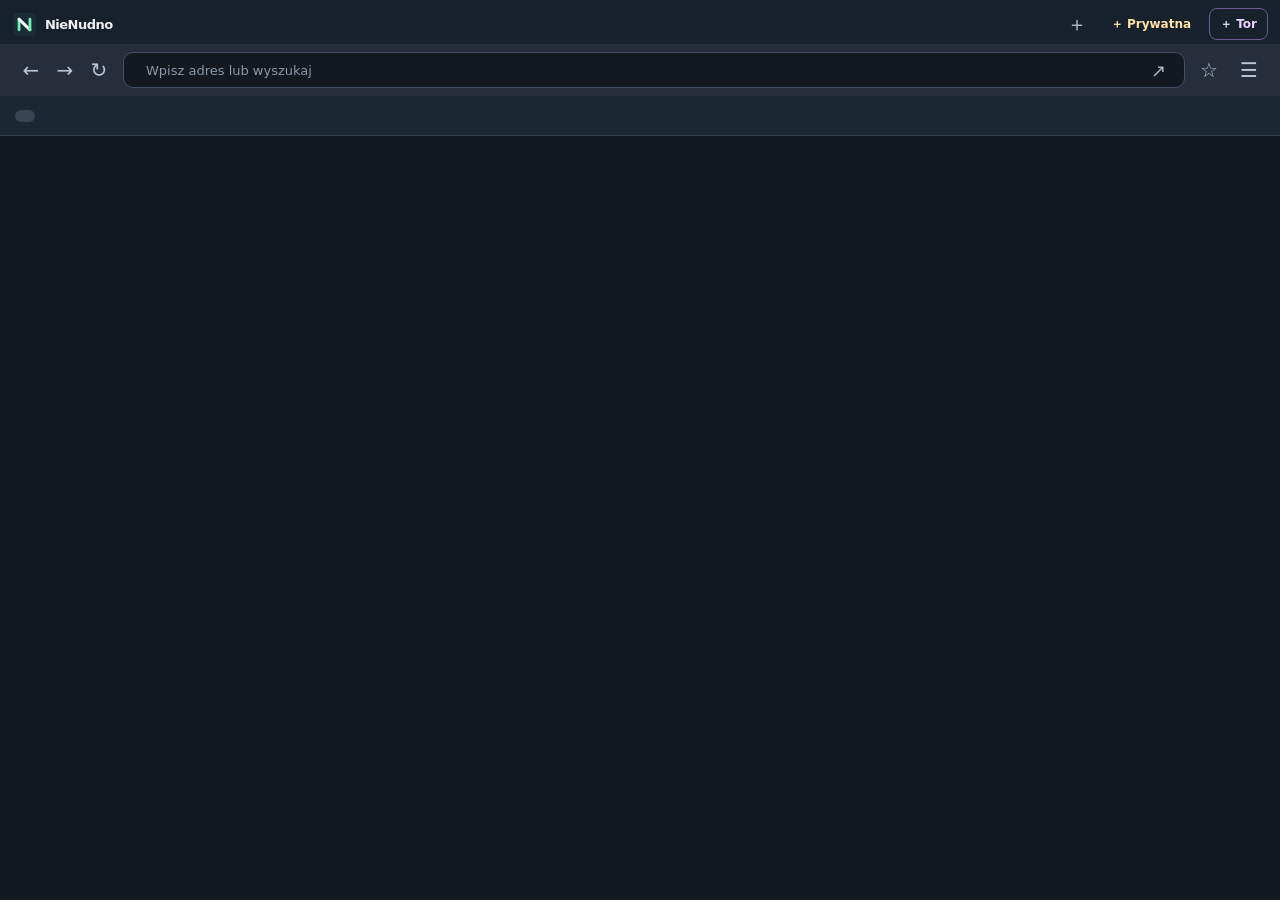
<file: ui/index.html>
<!doctype html>
<html lang="pl">
  <head>
    <meta charset="utf-8">
    <meta name="viewport" content="width=device-width, initial-scale=1">
    <title>NieNudno Browser</title>
    <link rel="stylesheet" href="style.css">
    <script src="app.js" defer></script>
  </head>
  <body>
    <div class="shell">
      <div class="tab-row">
        <div class="brand"><img src="mark.svg" alt="" width="25" height="25"><span>NieNudno</span></div>
        <div id="tabs" class="tabs" role="tablist" aria-label="Karty"></div>
        <button id="new-tab" class="icon-button" type="button" title="Nowa karta" aria-label="Nowa karta">＋</button>
        <button id="new-private" class="icon-button private-button" type="button" title="Nowa karta prywatna" aria-label="Nowa karta prywatna">＋ Prywatna</button>
        <button id="new-tor" class="icon-button tor-button" type="button" title="Nowa karta Tor" aria-label="Nowa karta Tor">＋ Tor</button>
      </div>
      <div class="nav-row">
        <div class="nav-controls">
          <button id="back" class="icon-button" type="button" title="Wstecz" aria-label="Wstecz">←</button>
          <button id="forward" class="icon-button" type="button" title="Dalej" aria-label="Dalej">→</button>
          <button id="reload" class="icon-button" type="button" title="Odśwież" aria-label="Odśwież">↻</button>
        </div>
        <form id="address-form" class="address-wrap">
          <span id="security-indicator" class="security-indicator"></span>
          <input id="address" type="text" spellcheck="false" autocomplete="off" aria-label="Adres lub wyszukiwanie" placeholder="Wpisz adres lub wyszukaj">
          <button id="go" type="submit" aria-label="Otwórz">↗</button>
        </form>
        <button id="bookmark" class="icon-button" type="button" title="Dodaj zakładkę" aria-label="Dodaj zakładkę">☆</button>
        <button id="menu" class="icon-button" type="button" title="Menu" aria-label="Menu">☰</button>
      </div>
      <div id="connection-status" class="status-row" aria-live="polite">
        <span id="connection-mode" class="connection-mode"></span>
        <span id="connection-detail" class="connection-detail"></span>
        <span id="page-status" role="status" aria-live="polite"></span>
      </div>
    </div>
    <div id="menu-panel" class="popover hidden" role="menu">
      <button data-panel="bookmarks" type="button">☆ <span data-i18n="bookmarks">Zakładki</span></button>
      <button data-panel="history" type="button">◷ <span data-i18n="history">Historia</span></button>
      <button data-panel="settings" type="button">⚙ <span data-i18n="settings">Ustawienia</span></button>
      <button id="devtools" type="button">⌘ <span data-i18n="devtools">Narzędzia programisty</span></button>
    </div>
    <div id="overlay" class="overlay hidden">
      <section class="panel" aria-labelledby="panel-title">
        <header>
          <h1 id="panel-title"></h1>
          <button id="close-panel" class="icon-button" type="button" aria-label="Zamknij">✕</button>
        </header>
        <div id="panel-content"></div>
      </section>
    </div>
  </body>
</html>
</file>
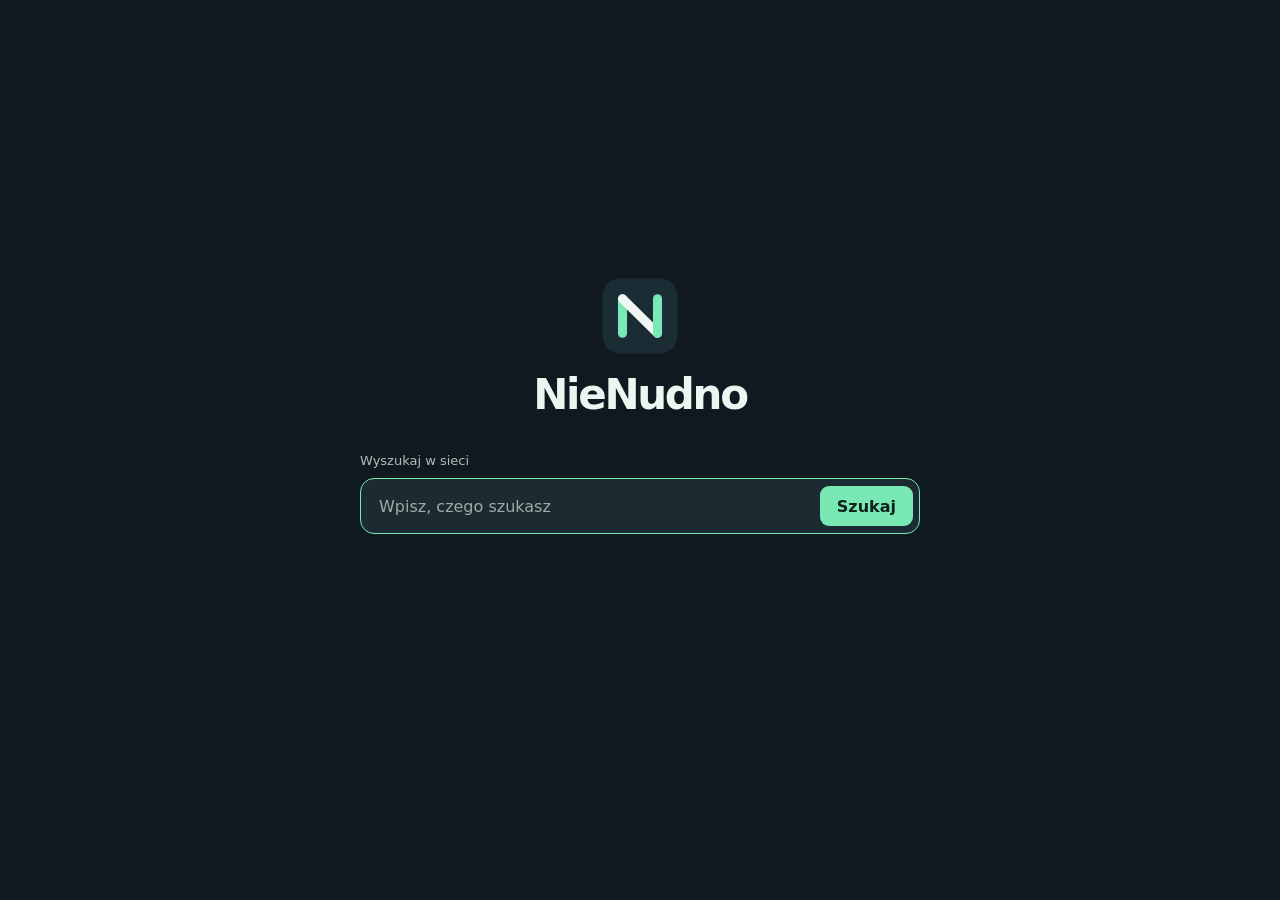
<file: ui/start.html>
<!doctype html>
<html lang="pl">
  <head>
    <meta charset="utf-8">
    <meta name="viewport" content="width=device-width, initial-scale=1">
    <title>NieNudno — nowa karta</title>
    <link rel="stylesheet" href="start.css">
    <script src="start.js" defer></script>
  </head>
  <body>
    <main>
      <img class="mark" src="mark.svg" alt="" width="80" height="80">
      <h1>NieNudno</h1>
      <form action="https://duckduckgo.com/" method="get" role="search">
        <label for="query" id="search-label">Wyszukaj w sieci</label>
        <div class="search-box">
          <input id="query" name="q" type="search" autocomplete="off" spellcheck="false" placeholder="Wpisz, czego szukasz" autofocus required>
          <button type="submit" id="search-button">Szukaj</button>
        </div>
      </form>
    </main>
  </body>
</html>
</file>
<file: ui/style.css>
:root {
  color-scheme: dark;
  font-family: system-ui, -apple-system, "Segoe UI", sans-serif;
  background: #101820;
  color: #edf1f5;
  font-size: 13px;
}

* { box-sizing: border-box; }
html, body { margin: 0; height: 100%; }
button, input { font: inherit; }
button { cursor: pointer; }
button:focus-visible, input:focus-visible { outline: 2px solid #85f4c8; outline-offset: 2px; }
.hidden { display: none !important; }

.shell {
  height: 136px;
  overflow: hidden;
  background: #17212b;
  border-bottom: 1px solid #353d4b;
  user-select: none;
}

.tab-row, .nav-row, .status-row { display: flex; align-items: center; }
.tab-row { height: 44px; gap: 8px; padding: 4px 12px 0; }
.brand { display: flex; gap: 8px; align-items: center; min-width: 124px; font-weight: 750; letter-spacing: -.04em; }
.tabs { display: flex; flex: 1; min-width: 100px; height: 39px; gap: 4px; overflow-x: auto; scrollbar-width: none; }
.tabs::-webkit-scrollbar { display: none; }
.tab { display: flex; align-items: center; flex: 0 1 220px; min-width: 130px; max-width: 250px; height: 37px; border-radius: 9px 9px 0 0; padding: 0 9px; gap: 8px; color: #aeb8c6; }
.tab.active { background: #262e3b; color: #f6f8fb; }
.tab.private:not(.tor) { box-shadow: inset 0 3px #f2c986; }
.tab-mode { flex: none; padding: 3px 6px; border-radius: 5px; font-size: 11px; font-weight: 700; background: #55442e; color: #ffe2a8; }
.tab.tor .tab-mode { background: #49386b; color: #e7d4ff; }
.tab-label { flex: 1; overflow: hidden; white-space: nowrap; text-overflow: ellipsis; cursor: pointer; }
.tab-close { border: 0; background: transparent; color: inherit; font-size: 17px; padding: 0 3px; }
.tab-close:hover { color: #fff; background: #455164; border-radius: 5px; }
.icon-button { width: 32px; height: 32px; border: 0; border-radius: 8px; background: transparent; color: #bac6d5; font-size: 20px; }
.icon-button:hover { background: #303a4a; color: white; }
.icon-button:disabled { opacity: .35; cursor: default; }
.icon-button:disabled:hover { background: transparent; color: #bac6d5; }
.private-button, .tor-button { width: auto; padding: 0 10px; font-size: 12px; font-weight: 700; white-space: nowrap; }
.private-button { color: #ffe2a8; }
.tor-button { color: #e7d4ff; border: 1px solid #705a93; }
.tor-button:disabled { opacity: .7; }
.tab.tor { box-shadow: inset 0 3px #bc94f1; }
.nav-row { height: 52px; padding: 6px 15px; gap: 8px; background: #262e3b; }
.nav-controls { display: flex; gap: 2px; }
.address-wrap { display: flex; align-items: center; flex: 1; height: 36px; background: #131821; border: 1px solid #445064; border-radius: 10px; padding: 0 12px; }
.address-wrap:focus-within { border-color: #7df5bd; }
.security-indicator { color: #7df5bd; font-size: 11px; font-weight: 700; }
.security-indicator.insecure { color: #ffcd98; }
.security-indicator:empty { display: none; }
.address-wrap input { width: 100%; min-width: 0; background: transparent; border: 0; outline: 0; padding: 0 10px; color: #fff; user-select: text; }
.address-wrap input::placeholder { color: #8c99a9; }
.address-wrap button { border: 0; background: transparent; color: #aeb8c6; font-size: 18px; }
.status-row { height: 40px; padding: 0 15px; gap: 10px; background: #1b2732; color: #d7e0ea; font-size: 12px; }
.status-row.tor { background: #2b233b; }
.status-row.private { background: #30291f; }
.connection-mode { flex: none; padding: 6px 10px; border-radius: 7px; background: #384452; color: #f2f6fb; font-weight: 750; }
.status-row.tor .connection-mode { background: #664c8f; color: #fff; }
.status-row.private .connection-mode { background: #6d5130; color: #fff1d7; }
.connection-detail { overflow: hidden; white-space: nowrap; text-overflow: ellipsis; }
#page-status { flex: 1; min-width: 0; text-align: right; overflow: hidden; white-space: nowrap; text-overflow: ellipsis; color: #ffd393; }
.popover { position: fixed; z-index: 10; top: 100px; right: 12px; width: 235px; padding: 7px; background: #252d3a; border: 1px solid #455163; border-radius: 10px; box-shadow: 0 16px 32px #0009; }
.popover button { display: block; width: 100%; padding: 9px 11px; text-align: left; border: 0; border-radius: 6px; background: transparent; color: #f4f6fa; }
.popover button:hover { background: #394454; }
.overlay { position: fixed; z-index: 20; inset: 0; display: flex; align-items: flex-start; justify-content: center; padding-top: 60px; background: #070a0ecc; }
.panel { width: min(540px, 95vw); max-height: 90vh; overflow: auto; background: #222a37; border: 1px solid #4e5b6b; border-radius: 14px; padding: 16px; box-shadow: 0 25px 80px #000b; }
.panel header { display: flex; align-items: center; justify-content: space-between; }
.panel h1 { font-size: 19px; margin: 3px 0 15px; }
.panel-list { list-style: none; margin: 0; padding: 0; }
.panel-list li { display: flex; align-items: center; gap: 8px; border-top: 1px solid #3b4655; padding: 9px 0; }
.panel-list li button:first-child { flex: 1; min-width: 0; padding: 0; overflow: hidden; text-overflow: ellipsis; white-space: nowrap; text-align: left; border: 0; background: transparent; color: #e8f5ff; }
.panel-list li button:last-child { border: 0; background: transparent; color: #fb9ca3; }
.panel small { display: block; color: #9fabb8; }
.panel .field { display: block; margin: 16px 0; }
.panel .field span { display: block; margin-bottom: 6px; }
.panel input[type="url"], .panel select { width: 100%; padding: 8px; border-radius: 7px; border: 1px solid #5d6a7a; background: #151b25; color: #fff; }
.panel input[type="checkbox"] { margin-right: 9px; }
.panel .action { padding: 8px 12px; margin-top: 8px; background: #86efbf; border: 0; border-radius: 7px; color: #0b1510; font-weight: 650; }
.notice { color: #b5c1ce; line-height: 1.5; }
</file>
<file: ui/start.css>
:root {
  color-scheme: dark;
  font-family: system-ui, -apple-system, "Segoe UI", sans-serif;
  background: #101820;
  color: #edf5f0;
}

* { box-sizing: border-box; }
body { min-height: 100vh; margin: 0; display: grid; place-items: center; }
main { width: min(560px, calc(100% - 40px)); margin: -10vh auto 0; text-align: center; }
.mark { display: block; margin: 0 auto 14px; }
h1 { margin: 0 0 34px; font-size: clamp(30px, 5vw, 42px); font-weight: 650; letter-spacing: -.055em; }
form { text-align: left; }
label { display: block; margin-bottom: 10px; color: #aebfb7; font-size: 13px; }
.search-box { display: flex; align-items: center; gap: 8px; min-height: 56px; padding: 6px; border: 1px solid #44574f; border-radius: 14px; background: #1c2a31; }
.search-box:focus-within { border-color: #78e8b4; }
input { min-width: 0; flex: 1; padding: 10px 12px; border: 0; outline: 0; background: transparent; color: inherit; font: inherit; font-size: 16px; }
input::placeholder { color: #9bada5; }
button { flex: none; min-height: 40px; padding: 0 17px; border: 0; border-radius: 9px; background: #78e8b4; color: #10221a; font: inherit; font-weight: 650; cursor: pointer; }
button:hover { background: #a1f2cc; }
button:focus-visible { outline: 2px solid white; outline-offset: 2px; }

@media (max-width: 420px) {
  main { margin-top: 0; }
  .search-box { flex-wrap: wrap; }
  input { flex-basis: 100%; }
  button { width: 100%; }
}
</file>
